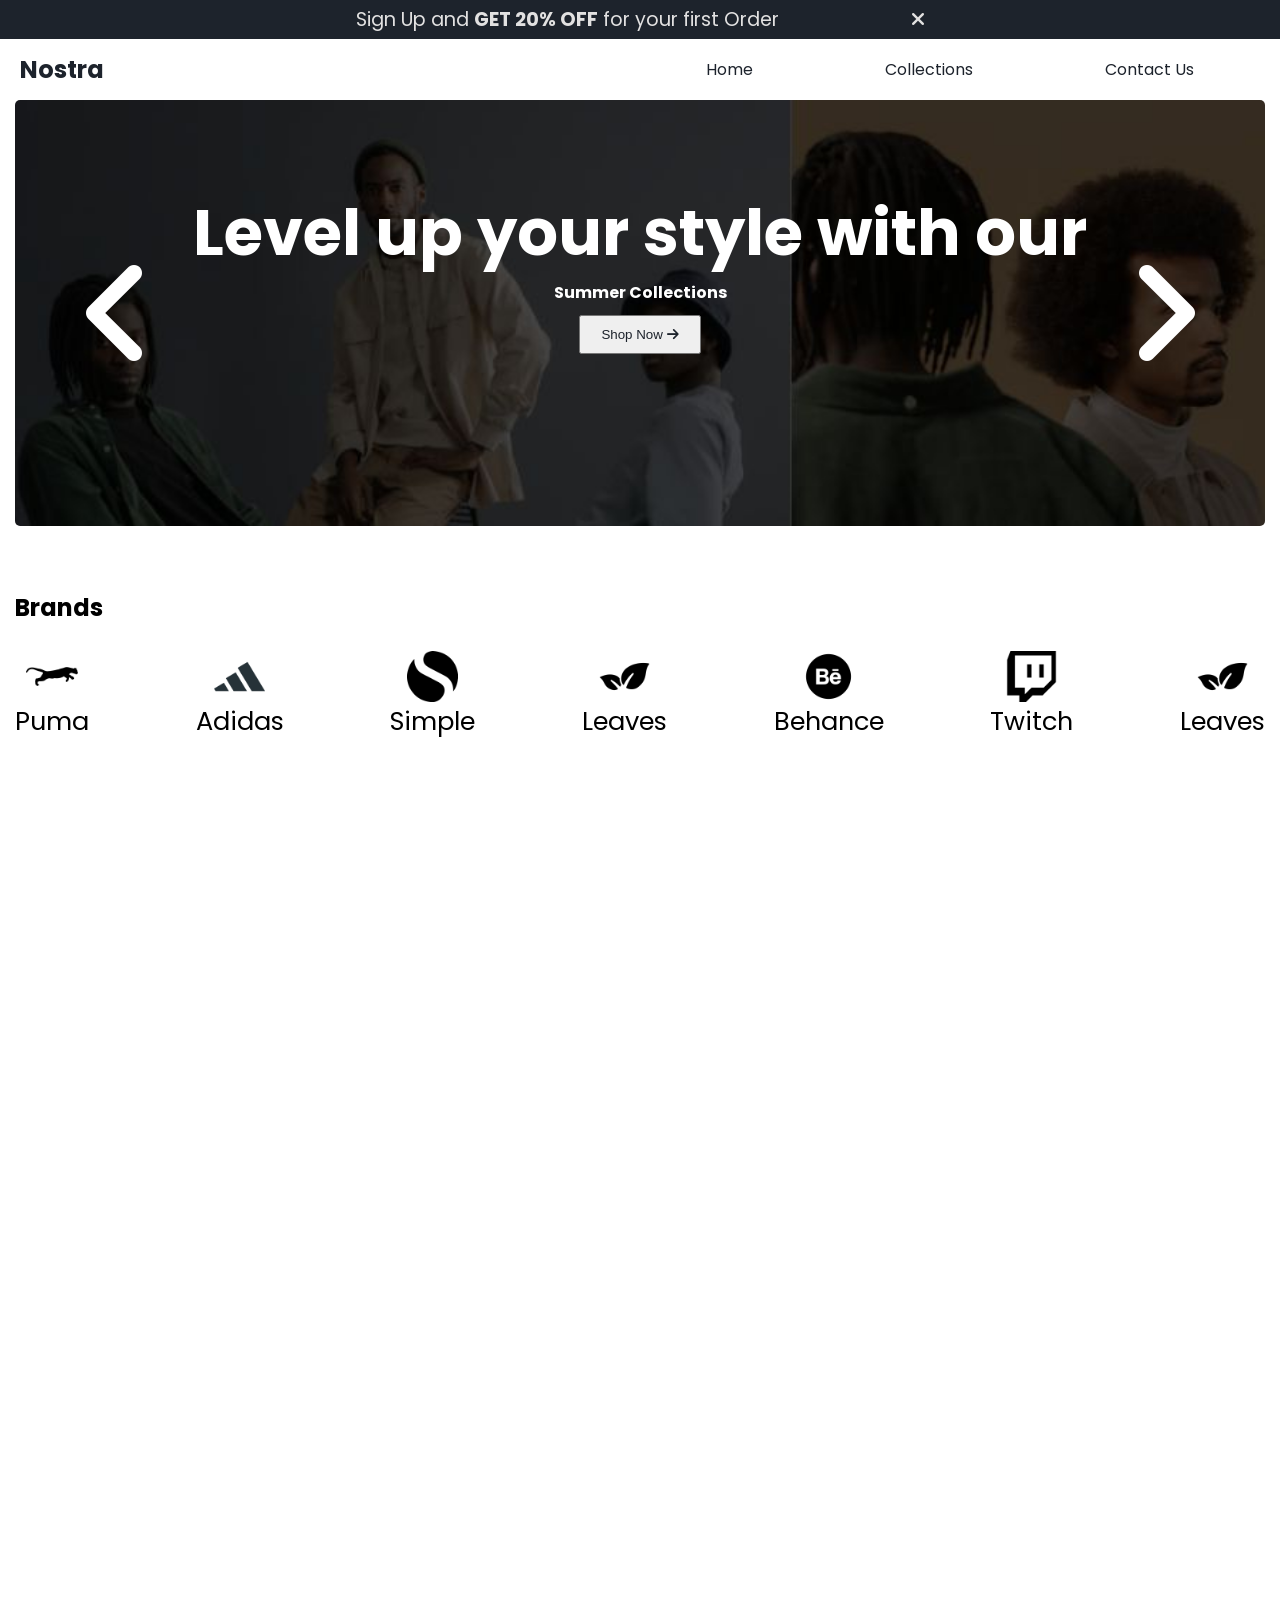
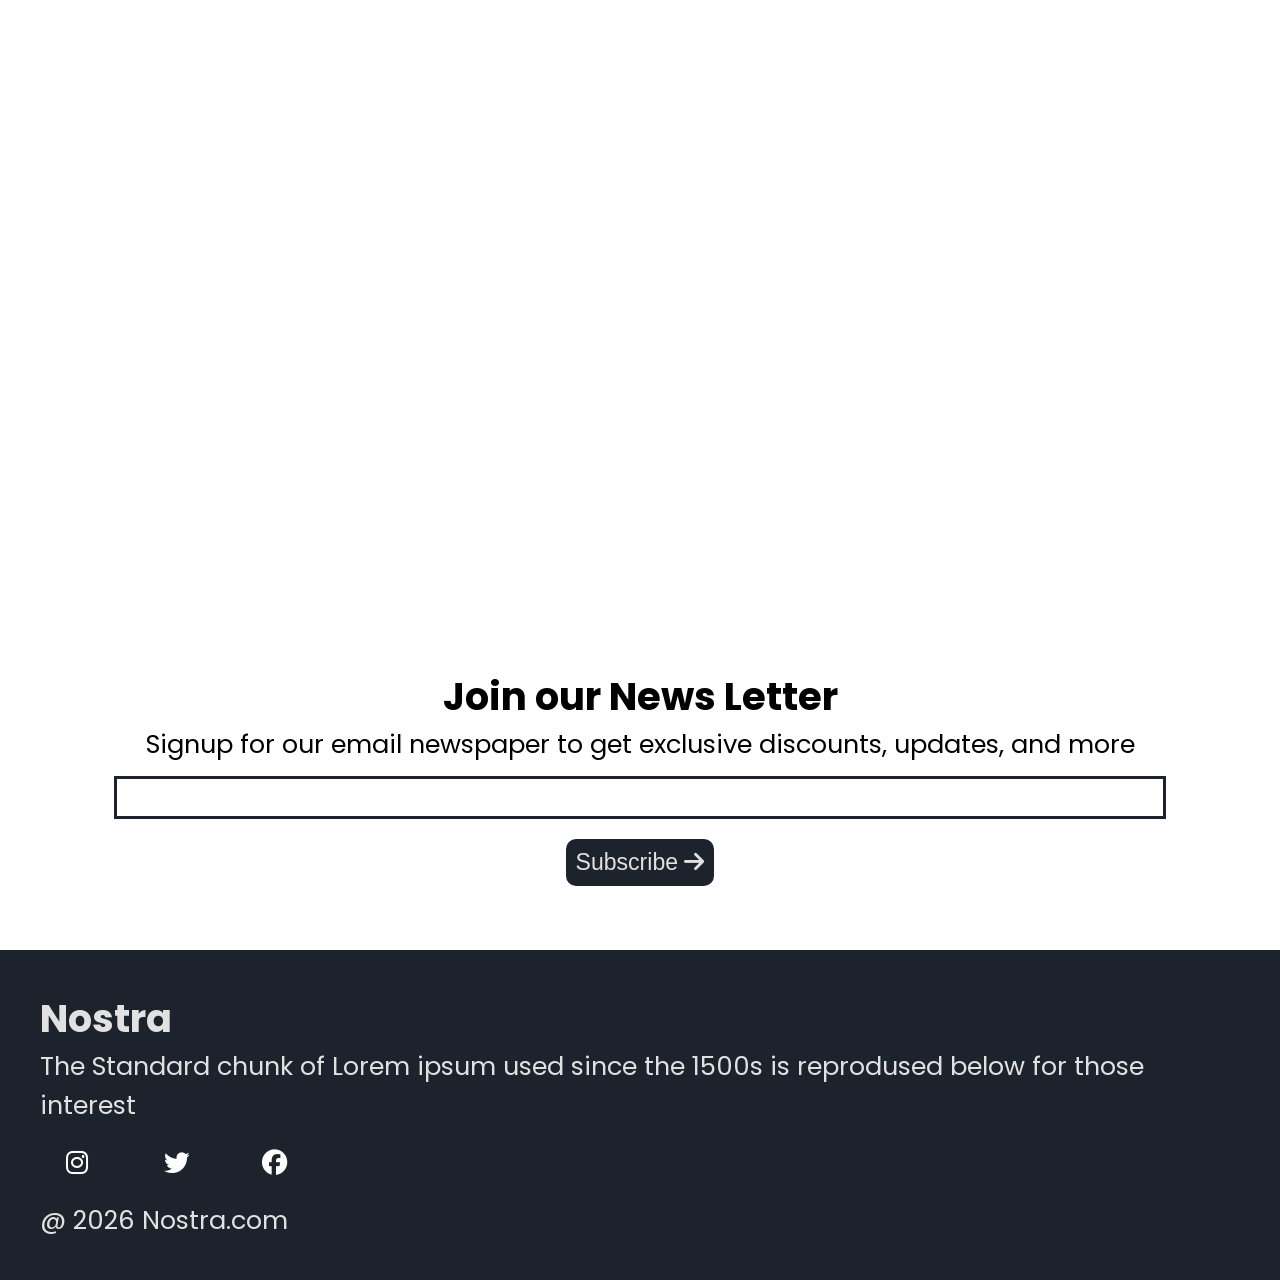
<file: index.html>
<!DOCTYPE html>
<html lang="en">
<head>
    <meta charset="UTF-8">
    <meta name="viewport" content="width=device-width, initial-scale=1.0">
    <title>Nostra</title>
    <!--Link CSS File-->
    <link rel="stylesheet" href="style.css">
    <!--Link Google Fonts-->
    <link rel="preconnect" href="https://fonts.googleapis.com">
    <link rel="preconnect" href="https://fonts.gstatic.com" crossorigin>
    <link href="https://fonts.googleapis.com/css2?family=Poppins:wght@400;500;700&display=swap" rel="stylesheet">

    <!--Link Font Awesome-->
    <link rel="stylesheet" href="https://cdnjs.cloudflare.com/ajax/libs/font-awesome/6.4.2/css/all.min.css">

</head>
<body>

    <!--Offer Bar-->

    <div class="offer-bar">
        <p>Sign Up and <b>GET 20% OFF</b> for your first Order
        <i id="offer-close"  style="margin-left: 10%; cursor: pointer;" class="fa-solid fa-xmark"></i>
        </p>
    </div>

    

   

        <!--Navigation Bar-->
        <nav class="navbar">
            <h1>Nostra</h1>
            <div class="navbar-links">
                <p class="navbar-link"><a href="index.html">Home</a></p>
                <p class="navbar-link"><a href="collection.html">Collections</a></p>
                <p class="navbar-link"><a href="./contactus.html">Contact Us</a></p>
            </div>
            

            <div class="navbar-menu-toggle">
                <i id="side-navbar-activate" class="fa-solid fa-bars"></i>
            </div>

            

            

        </nav>

        <!--Side Navbar-->

        <div class="side-navbar"> 
            <p style="text-align: right;">
                <i id="side-navbar-close" class="fa-solid fa-xmark"></i>
            </p>
            <div class="side-navbar-links">

                <p class="side-navbar-link"><a href="./index.html">Home</a></p>
            <p class="side-navbar-link"><a href="./collection.html">Collections</a></p>
            <p class="side-navbar-link"><a href="./contactus.html">Contact Us</a></p>
            </div>
            
        </div>

        <div class="container">

        <!--Slider-->
        <div class="slider">
            <div class="slider-left-button">
                <i id="slider-left-activate" class="fa-solid fa-angle-left" style="color: #ffffff;"></i>
            </div>

            <div class="slider-content">
                <h1>Level up your style with our</h1>
                <h4>Summer Collections</h4> 
                <button> Shop Now <i class="fa-solid fa-arrow-right"></i> </button>
            </div>

            <div class="slider-image-container">
                <img class="slider-image" src="images/others/slider-one.jpg"  width="100%" alt="">
                <img class="slider-image" src="./images/others/slider-two.jpg" alt="">
                <img class="slider-image" src="images/others/slider-three.jpg" alt="">
            </div>

            <div class="slider-right-button">
                
                <i id="slider-right-activate" class="fa-solid fa-angle-right" style="color: #ffffff;"></i>
            </div>
        </div>

        <!--Brands-->

        
        <h2 style="margin-top: 5vw;">Brands</h2>
        <div class="brands">
            <div class="brands-item">
                <img class="brands-icon" src="./images/icons/puma.png" alt="">
                <p>Puma</p>
            </div>

            <div class="brands-item">
                <img class="brands-icon" src="images/icons/adidas.png" alt="">
                <p>Adidas</p>
            </div>

            <div class="brands-item">
                <img class="brands-icon" src="./images/icons/simple.png" alt="">
                <p>Simple</p>
            </div>

            <div class="brands-item">
                <img class="brands-icon" src="./images/icons/leaves.png" alt="">
                <p>Leaves</p>
            </div>

            <div class="brands-item">
                <img class="brands-icon" src="./images/icons/behance.png" alt="">
                <p>Behance</p>
            </div>

            <div class="brands-item">
                <img class="brands-icon" src="./images/icons/twitch.png" alt="">
                <p>Twitch</p>
            </div>

            <div class="brands-item">
                <img class="brands-icon" src="./images/icons/leaves.png" alt="">
                <p>Leaves</p>
            </div>
        </div>

    
        <div class="initial-scroll-animate reveal-scroll-animate">
        <div class="service">
            
            <div class="servives-container-1">
                <div>
                    <h2>We Provide Best</h2>
                    <h2>Customer Experiences</h2>
                </div>

                <div>
                    <p>|| We ensure that our customer have the best shopping experience</p>
                </div>
            </div>

            <div class="servives-container-2">
                <div>
                    <i style="font-size: 3vw;margin-bottom: 10px;" class="fa-regular fa-circle-check"></i>
                    <h4>Original Products</h4>
                    <p>Lorem, ipsum dolor sit amet consectetur adipisicing elit. Porro, consequuntur.
                    </p>
                </div>

                <div>
                    <i style="font-size: 3vw;margin-bottom: 10px;" class="fa-regular fa-face-smile"></i>
                    <h4>Satisfaction Guarantee</h4>
                    <p>Lorem, ipsum dolor sit amet consectetur adipisicing elit. Porro, consequuntur.
                    </p>
                </div>

                <div>
                    <i style="font-size: 3vw;margin-bottom: 10px;" class="fa-solid fa-broom"></i>
                    <h4>New Arrival Everyday</h4>
                    <p>Lorem, ipsum dolor sit amet consectetur adipisicing elit. Porro, consequuntur.
                    </p>
                </div>

                <div>
                    <i style="font-size: 3vw;margin-bottom: 10px;" class="fa-solid fa-truck-fast"></i>
                    <h4>Fast & Free Shipping</h4>
                    <p>Lorem, ipsum dolor sit amet consectetur adipisicing elit. Porro, consequuntur.
                    </p>
                </div>
            </div>
        </div>
    </div>

    <div class="initial-scroll-animate reveal-scroll-animate">
        <h2 id="new-arrival" style=" margin-top: 5vw;">New Arrivals</h2>

        <div  class="new-arrival" >
            
            <div class="new-arrival-container">
                <img style="width: 20vw;" src="images/products/f1.jpg" alt="">
                <div class="overlay"></div>
                <button> Shop Now <i class="fa-solid fa-arrow-right"></i> </button>

            </div>

            <div class="new-arrival-container">
                <img style="width: 20vw;" src="images/products/f7.jpg" alt="">
                <div class="overlay"></div>
                <button> Shop Now <i class="fa-solid fa-arrow-right"></i> </button>

            </div>

            <div class="new-arrival-container">
                <img style="width: 20vw;" src="images/products/n1.jpg" alt="">
                <div class="overlay"></div>
                <button> Shop Now <i class="fa-solid fa-arrow-right"></i> </button>

            </div>

            <div class="new-arrival-container">
                <img style="width: 20vw;" src="images/products/n7.jpg" alt="">
                <div class="overlay"></div>
                <button> Shop Now <i class="fa-solid fa-arrow-right"></i> </button>

            </div>
        </div>
    </div>

    <div class="initial-scroll-animate reveal-scroll-animate">
        <h2 id="most-wanted" style=" margin-top: 5vw;">Most Wanted</h2>

        <div  class="most-wanted">

            <div class="most-wanted-container">
                <img style="width: 20vw;" src="images/products/n8.jpg" alt="">
                <p class="sale-overlay">sale</p>
                <img class="like-button" src="images/icons/blackheart.png" alt="">

            </div>

            <div class="most-wanted-container">
                <img style="width: 20vw;" src="images/products/f1.jpg" alt="">
                
                <p class="sale-overlay">sale</p>
                <img class="like-button" src="images/icons/blackheart.png" alt="">
            </div>

            <div class="most-wanted-container">
                <img style="width: 20vw;" src="images/products/n1.jpg" alt="">
                <p class="sale-overlay">sale</p>
                <img class="like-button" src="images/icons/blackheart.png" alt="">
                

            </div>

            <div class="most-wanted-container">
                <img style="width: 20vw;" src="images/products/n7.jpg" alt="">
                <p class="sale-overlay">sale</p>
                <img class="like-button" src="images/icons/blackheart.png" alt="">
                

            </div>
            
            <div class="most-wanted-container">
                <img style="width: 20vw;" src="images/products/n3.jpg" alt="">
                <p class="sale-overlay">sale</p>
                <img class="like-button" src="images/icons/blackheart.png" alt="">

            </div>

            <div class="most-wanted-container">
                <img style="width: 20vw;" src="images/products/f7.jpg" alt="">
                
                <p class="sale-overlay">sale</p>
                <img class="like-button" src="images/icons/blackheart.png" alt="">
            </div>

            <div class="most-wanted-container">
                <img style="width: 20vw;" src="images/products/n4.jpg" alt="">
                <p class="sale-overlay">sale</p>
                <img class="like-button" src="images/icons/blackheart.png" alt="">
                

            </div>

            <div class="most-wanted-container">
                <img style="width: 20vw;" src="images/products/n7.jpg" alt="">
                <p class="sale-overlay">sale</p>
                <img class="like-button" src="images/icons/blackheart.png" alt="">
                

            </div>
        </div>
    </div>

    <div class="initial-scroll-animate reveal-scroll-animate">

    

        <div class="limited-offer">
            <div class="limited-offer-img">
                <img src="images/others/offer.jpg" alt="">
            </div>
            <div class="limited-offer-text">
                <h2>Limited Offer</h2>
                <h4>35% OFF on this for the first 30 Customers</h4>
                <button> Shop Now <i class="fa-solid fa-arrow-right"></i> </button>
            </div>
        </div>
        
        
    </div>

    <div class="news">
        <h2>Join our News Letter</h2>
        <p style="text-align: center;">Signup for our email newspaper to get exclusive discounts, updates, and more</p>
        <div style="margin-top: 10px;">
        <input class="search">
    </div>
    <div>
        <button> Subscribe <i class="fa-solid fa-arrow-right"></i> </button>
    </div>
    </div>

    </div>

    <div class="footer">
        <div class="footer-container">
            <div class="footer-box-1">
                <h2 class="headingText">Nostra</h2>
                <p>The Standard chunk of Lorem ipsum
                    used since the 1500s is reprodused
                    below for those interest</p>
                <div class="footer-icon-container">
                    <i class="icon fa-brands fa-instagram" style="color: #ffffff;"></i>
                    <i class="icon fa-brands fa-twitter" style="color: #ffffff;"></i>
                    <i class="icon fa-brands fa-facebook" style="color: #ffffff;"></i>
                </div>
            </div>

            

        </div>

        <p class="subtitle">@ 2026 Nostra.com</p>
    </div>

   
    
    <!--Link Javascript File-->
    <script src="script.js"></script>
</body>
</html>
</file>
<file: style.css>
* {
    margin: 0px;
    padding: 0px;
}

html{
    scroll-behavior: smooth;
}



body {
    font-family: 'Poppins', sans-serif;
    
}


  body::-webkit-scrollbar {
    width: 0; 
  }
  
  

.offer-bar {
    background-color: #1D232C;
    color: #E2E1E1;
    padding: 5px;
    text-align: center;
    font-size: 1.5vw;
}

.container {
    padding-left: 15px;
    padding-right: 15px;
}

/* Main Navigation Bar*/
.navbar {
    display: flex;
    justify-content: space-between;
    color: #1D232C;
    align-items: center;
    position: sticky;
    top: 0px;
    background-color: white;
    padding-top: 1vw;
    padding-bottom: 1vw;
    padding-left: 20px;
    padding-right: 20px;
    z-index: 3;
}

.navbar-links {
    display: flex;
    width: 50%;
    justify-content: space-around;
    align-items: center;
}

.navbar-links a{
    text-decoration: none;
    color: #1D232C;
}

.navbar-links a:hover{
    text-decoration: underline;
    color: #1D232C;
}

.navbar-search {
    border: solid #1D232C 1px;
    border-radius: 10px;
    padding: 10px;
    display: flex;
    align-items: center;
    width: 95%;
}

.navbar-search input {
    border: none;
    width: 100%;
    background-color: transparent;
    
}

input:focus {
    outline: none;
}

.navbar-menu-toggle {
    display: none;
}

/*0 to 800px */

@media screen and (max-width:900px) {

    .navbar-menu-toggle {
        display: block;
    }

    .navbar-links {
        display: none;
    }

    

}

/* Side Navbar */
.side-navbar{
    position: fixed;
    top: 0;
    left: 0;
    width: 50%;
    height: 100%;
    background-color: #1D232C;
    color: #E2E1E1;
    margin-left: -60%;
    transition-duration: 1s;
    z-index: 10;
    padding: 20px;
  
}

.side-navbar-link{
    margin-bottom: 30px;
}

.side-navbar-links a{
    text-decoration: none;
    color: #E2E1E1;
}

.side-navbar-links a:hover{
    text-decoration: underline;
    color: #E2E1E1;
}

.side-navbar-search {
    border: solid #E2E1E1 1px;
    border-radius: 10px;
    padding: 10px;
    display: inline-block;
}

.side-navbar-search input {
    border: none;
    background: transparent;
}

/*Slider*/

.slider{
    overflow: hidden;
    display: flex;
    width: 100%;
    position: relative;
    
    border-radius: 5px;

}

.slider-image-container{
    display: flex;
    transition: 2s;
}

.slider-image{
    width: 100vw;
}

.slider-left-button{
    position: absolute;
    top: 35%;
    left: 5%;
    z-index: 1;
}

.slider-left-button i{
    font-size: 10vw;
    
}
.slider-right-button{
    position: absolute;
    top: 35%;
    right: 5%;
}
.slider-right-button i{
    font-size: 10vw;
}
.slider-content{
    position: absolute;
    color: white;
    text-align: center;
     width: 100%;
     top: 20%;
}
.slider-content h1{
    font-size: 5vw;
}
.slider-content button{
   padding-left: 20px;
   padding-right: 20px;
   padding-top: 10px;
   padding-bottom: 10px;
   margin-top: 10px;
   color: #1D232C;
}

/* Brands*/
.brands{
    display: flex;
    margin-top: 2vw;
    
    justify-content: space-between;
    
    
}

.brands-icon{
    width: 4vw;
    align-items: center;

}

.brands-item{
    display: flex;
    align-items: center;
    flex-direction: column;
    text-align: center;
    font-size: 2vw;
}

.servives-container-1
{
    margin-top: 5vw;
    margin-bottom: 2vw;
    display: flex;
    justify-content: space-between;
    align-items: center;
    font-size: 1.5vw;
}

.servives-container-2
{
    
    display: flex;
    justify-content: space-between;
    align-items: center;

    gap: 10px;
    font-size: 1vw;
    
}

.servives-container-2 div{
    border-radius: 5px;
    background-color: #F2F4F7;
    padding: 10px;
    
    

}

.new-arrival{
    display: flex;
    justify-content: space-between;
    margin-top: 2vw;
   
    
}

.new-arrival-container{
   position: relative;
   
    
}

.new-arrival-container img{
    border-radius: 2%;
    
     
 }
 

.overlay{
    border-radius: 2%;
    position: absolute;
    width: 100%;
    height: 100%;
    background-color: black;
    z-index: 2;
    top: 0;
    opacity: 0.6;
 }
 


.new-arrival button{
    padding-left: 10%;
    padding-right: 10%;
    padding-top: 5%;
    padding-bottom: 5%;
    margin-top: 10px;
    font-size: 1.2vw;
    color: #1D232C;
    border-radius: 10px;
    position: absolute;
    border: none;
    top: 50%;
    left: 18%;
    z-index: 2;
    

 }

 .most-wanted{
    display: flex;
    justify-content: space-between;
    margin-top: 2vw;
    overflow-x: scroll;
    gap: 20px;
   
    
}

.most-wanted-container{
   position: relative; 
}

.most-wanted img{
    border-radius: 2%;
    
     
 }

 .sale-overlay{
    position: absolute;
    top:3px;
    left: 3px;
    font-size: 2vw;
    background-color: red;
    color: white;
    padding-left: 10px;
    padding-right: 10px;
    border-radius: 10%;
 }

 .most-wanted::-webkit-scrollbar {
    appearance: none;
    
  }
   
.like-button{
    position: absolute;
    width: 15%;
    bottom: 12%;
    right: 5%;
}

.limited-offer{
    display: flex;
    justify-content: center;
    
    align-items: center;
    background-color: #1D232C;
    color: #E2E1E1;
    padding: 20px;
    font-size: 2vw;
}

.limited-offer img{
    width: 100%;
    height: 100%;
}

.limited-offer-text{
    padding: 5%;
}

.limited-offer button{
    padding-left: 5%;
    padding-right: 5%;
    padding-top: 2.5%;
    padding-bottom: 2.5%;
    margin-top: 10px;
    font-size: 1.2vw;
    color: #1D232C;
    border-radius: 10px;
 
    border: none;
    
    

 }

 /* Scroll Animate */
 

 .initial-scroll-animate{
    transition: 2s;
    transform: translateY(100px);
}

.reveal-scroll-animate{
    opacity: 0;
}

 .news{
    font-size: 2vw;
    margin-top: 8vw;
    display: flex;
    flex-direction: column;
    align-items: center;
}

.news input{
    padding: 11px;
    width: 80vw;
    margin-bottom: 10px;
    border: solid #1D232C 3px;

}

.news input:focus{
   outline: none;

}

.news button{
    
    margin-top: 10px;
    font-size: 1.8vw;
    color: #E2E1E1;
    background-color: #1D232C;
    border-radius: 10px;
    border: none;
    padding:10px
    
    

 }


 .icon{
    width: 40px;
    margin: 2vw;

}
.footer{
    font-size: 2vw;
    margin-top: 5vw;
    padding: 40px;
    background-color: #1D232C;
    color: #E2E1E1;
    box-sizing: border-box;
}

.footer-container{
   
    display: flex;
    align-items: center;
    flex-wrap: wrap;
}

.footer-box-1{
    display: flex;
    flex-direction: column;
  
}

.footer-box-2{
    display: flex;
}

/* Collections */

.divide-section{
    display: flex;
}

.filter-section{
    flex-basis: 25%;
    position: relative;
    font-size: 2vw;
}

.product-section{
    flex-basis: 75%;
    position: relative;
}

.vertical-line {
    border: none;
    border-left: 3px solid #1D232C; /* Adjust color and width as needed */
    height: 100%; /* Adjust height as needed */
    margin: 0 20px; /* Adjust margin as needed */
    position: absolute;
    top: 0px;
    right: 0px
    
  }

.filter-section-price,.filter-section-arrivals,.filter-section-occasion,.filter-section-colors{
    margin-top: 3vw;
    margin-bottom: 10px;
    
}

.product-section{
    padding: 10px;
}

.products{
    margin-top: 2vw;
    display: flex;
    flex-wrap: wrap;
    justify-content: space-between;
    font-size:1vw;
}



  .contact-form {
    background-color: #1D232C;
    color: #dddddd;
    border-radius: 8px;
    box-shadow: 0 2px 4px rgba(0, 0, 0, 0.1);
    width: 40vw;
    margin: auto;
    padding: 5vw;
    padding-right: 10vw;
    margin-top: 10px;
  }

  .contact-form h2 {
    margin-bottom: 1vw;
   
  }

  .contact-form label {
    display: block;
    margin-bottom: 1vw;
 
  }

  .contact-form input[type="text"],
  .contact-form textarea {
    width: 100%;
    padding: 2vw;
    border: 1px solid #dddddd;
    border-radius: 4px;
    margin-bottom: 1vw;
    font-size: 1vw;
    
  }

  .contact-form textarea {
    resize: vertical;
    height: 10vh;
  }

  .contact-form input[type="submit"] {
    
    color: #ffffff;
    border: none;
    border-radius: 4px;
    padding: 10px 20px;
    cursor: pointer;
    font-size: 16px;
    background-color: #0056b3;
  }

  .contact-form input[type="submit"]:hover {
    background-color: #0056b3;
  }

  .product-search{
    width: 80%;
    border: solid black;
    border-radius: 20px;
    display: flex;
    justify-content: space-between;
    align-items: center;
    padding: 10px;
    margin: auto;
}

.product-search input{
    border: none;
    background-color: transparent;
    width: 100%;
}

.product-search input:focus{
 outline: none;
}
</file>
